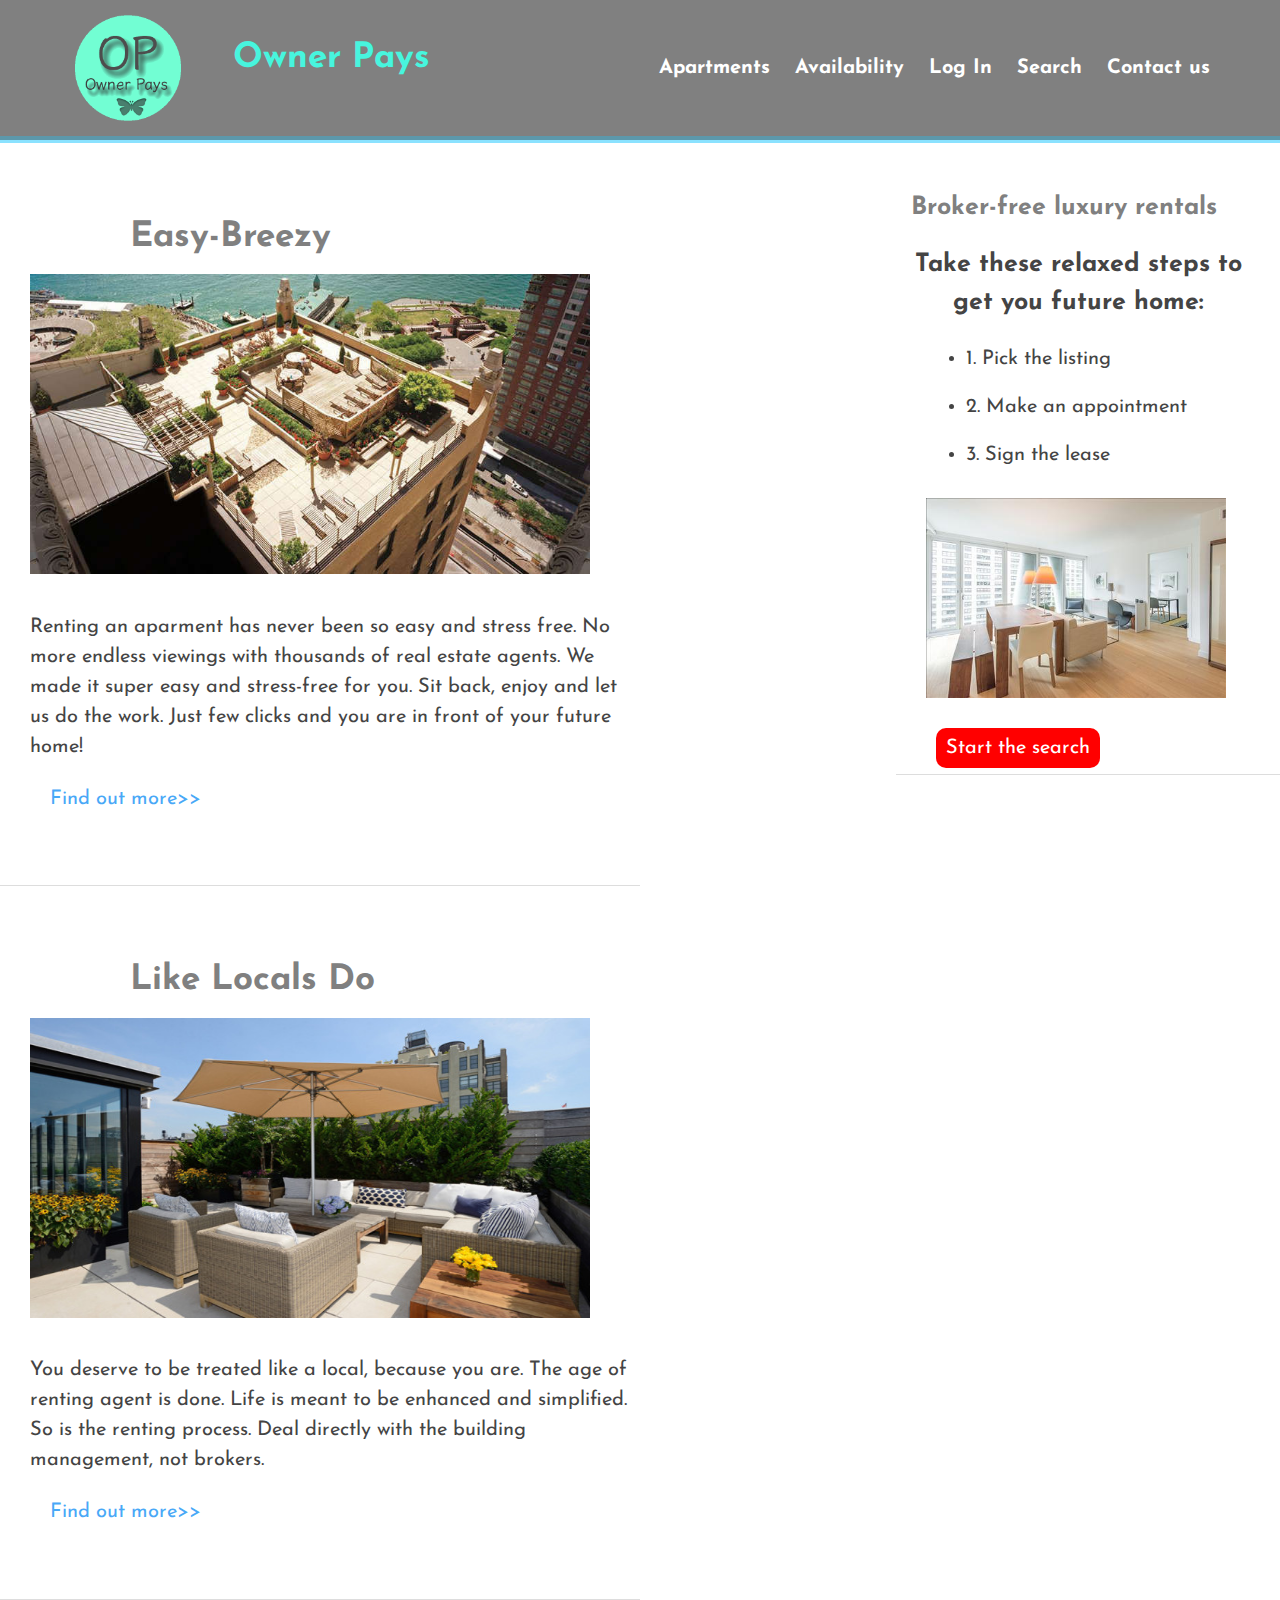
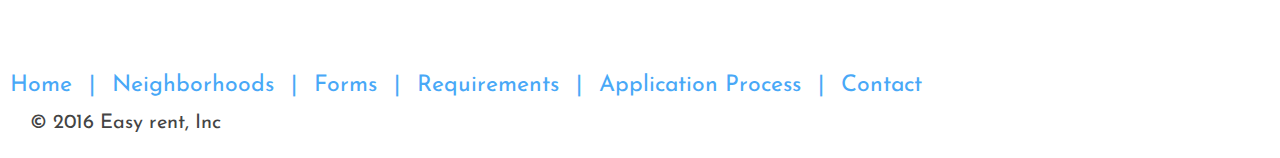
<file: index.html>
<!DOCTYPE html>
<html>

<head>
    <title>Owner Pays</title>
    <link href='https://fonts.googleapis.com/css?family=Josefin+Sans' rel='stylesheet' type='text/css'>
    <link href="css/style.css" rel="stylesheet" type="text/css">
</head>

<body class="home">
    <header class="clearfix">
        <a href="#" id="burger">&#9776</a>
          <a href="index.html"><img src="images/logo.gif" alt="logo"></a>
        <h1>Owner Pays</h1>
        <nav>
            <a href="contact.html">Contact us</a>
            <a href="picklisting.html">Search</a>
            <a href="login.html">Log In</a>
            <a href="availability.html">Availability</a>
            <a href="apartments.html">Apartments</a>
        </nav>
    </header>
    <main>
        <article>
            <h2>Easy-Breezy</h2>
            <img src="images/6.jpg" alt="rooftop">
            <p>Renting an aparment has never been so easy and stress free. No more endless viewings with thousands of real estate agents. We made it super easy and stress-free for you. Sit back, enjoy and let us do the work. Just few clicks and you are in front of your future home!</p>
            <a href="findout.html">Find out more>></a>
        </article>
        <article>
            <h2>Like Locals Do</h2>
            <img src="images/locals.jpg" alt="saving">
            <p>You deserve to be treated like a local, because you are. The age of renting agent is done. Life is meant to be enhanced and simplified. So is the renting process. Deal directly with the building management, not brokers.</p>
            <a href="findout.html">Find out more>></a>
        </article>
    </main>
    <aside>
        <article>
            <h3>Broker-free luxury rentals</h3>
            <h4>
            Take these relaxed steps to get you future home:
          </h4>
            <ul>
                <li>1. Pick the listing</li>
                <li>2. Make an appointment</li>
                <li>3. Sign the lease</li>
            </ul>
            <div id="box">
                <img src="images/rental.jpg">
                <a href="picklisting.html" id="button">Start the search</a>
            </div>
        </article>
    </aside>
    <footer>
        <a href="index.html">Home</a> | <a href="neighborhoods.html">Neighborhoods</a> | <a href="#">Forms</a> | <a href="#">Requirements</a> | <a href="#">Application Process</a> | <a href="contact.html">Contact</a>
        <p>&copy; 2016 Easy rent, Inc</p>
    </footer>
    <script src="js/jquery.min.js"></script>
    <script src="js/project.js"></script>
</body>

</html>
</file>
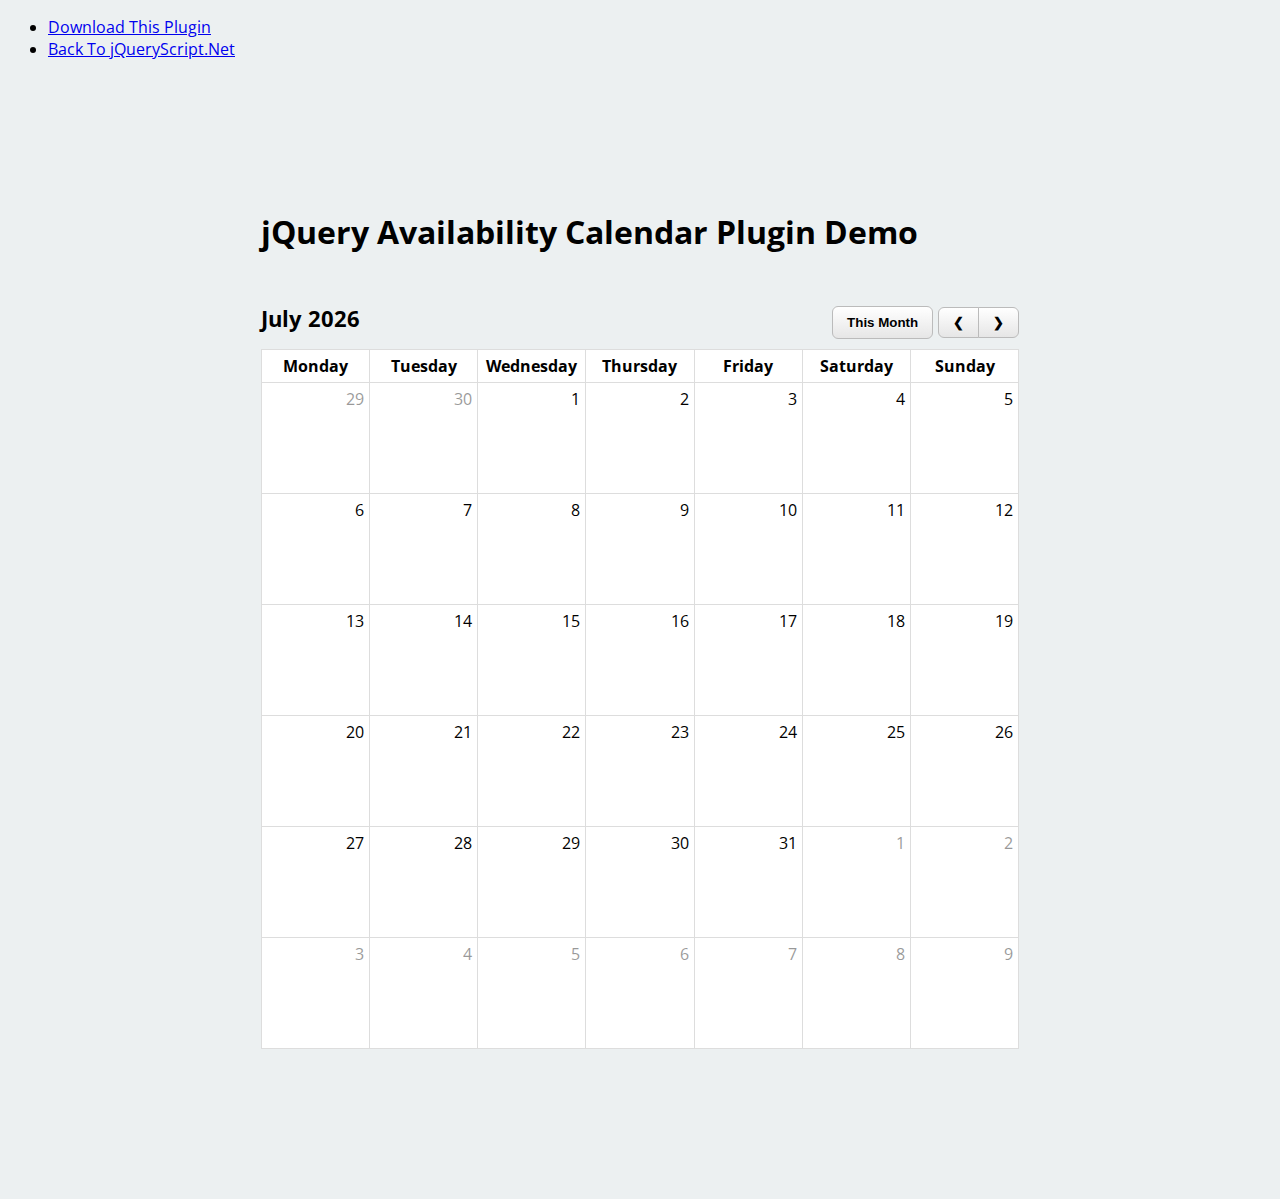
<file: Simple-Responsive-Availability-Calendar-Plugin-For-jQuery/index.html>
<!doctype html>
<html>
<head>
<meta charset="utf-8">
<meta http-equiv="X-UA-Compatible" content="IE=edge,chrome=1">
<meta name="viewport" content="width=device-width, initial-scale=1">
<title>jQuery Availability Calendar Plugin Demo</title>
<link href='http://fonts.googleapis.com/css?family=Open+Sans' rel='stylesheet' type='text/css'>
<link href="availability-calendar.css" rel="stylesheet" type="text/css">
<link href="http://www.jqueryscript.net/css/jquerysctipttop.css" rel="stylesheet" type="text/css">
<style>
body { font-family:'Open Sans'; background-color:#ECF0F1;}
.container { max-width:60%; margin:150px auto;}
</style>
</head>

<body><div id="jquery-script-menu">
<div class="jquery-script-center">
<ul>
<li><a href="http://www.jqueryscript.net/time-clock/Simple-Responsive-Availability-Calendar-Plugin-For-jQuery.html">Download This Plugin</a></li>
<li><a href="http://www.jqueryscript.net/">Back To jQueryScript.Net</a></li>
</ul>
<div class="jquery-script-ads"><script type="text/javascript"><!--
google_ad_client = "ca-pub-2783044520727903";
/* jQuery_demo */
google_ad_slot = "2780937993";
google_ad_width = 728;
google_ad_height = 90;
//-->
</script>
<script type="text/javascript"
src="//pagead2.googlesyndication.com/pagead/show_ads.js">
</script></div>
<div class="jquery-script-clear"></div>
</div>
</div>
<div class="container">
<h1 style="margin-bottom:50px;">jQuery Availability Calendar Plugin Demo</h1>
<div id="calendar"></div>
</div>
<script src="http://code.jquery.com/jquery-1.11.3.min.js"></script>
<script src="availability-calendar.js"></script>
<script>
var unavailableDates = [
{start: '2015-08-31', end: '2015-09-05'},
    {start: '2015-09-11', end: '2015-09-15'},
    {start: '2015-09-15', end: '2015-09-23'},
    {start: '2015-10-01', end: '2015-10-07'}
];

$('#calendar').availabilityCalendar(unavailableDates);
</script>
<script type="text/javascript">

  var _gaq = _gaq || [];
  _gaq.push(['_setAccount', 'UA-36251023-1']);
  _gaq.push(['_setDomainName', 'jqueryscript.net']);
  _gaq.push(['_trackPageview']);

  (function() {
    var ga = document.createElement('script'); ga.type = 'text/javascript'; ga.async = true;
    ga.src = ('https:' == document.location.protocol ? 'https://ssl' : 'http://www') + '.google-analytics.com/ga.js';
    var s = document.getElementsByTagName('script')[0]; s.parentNode.insertBefore(ga, s);
  })();

</script>
</body>
</html>
</file>
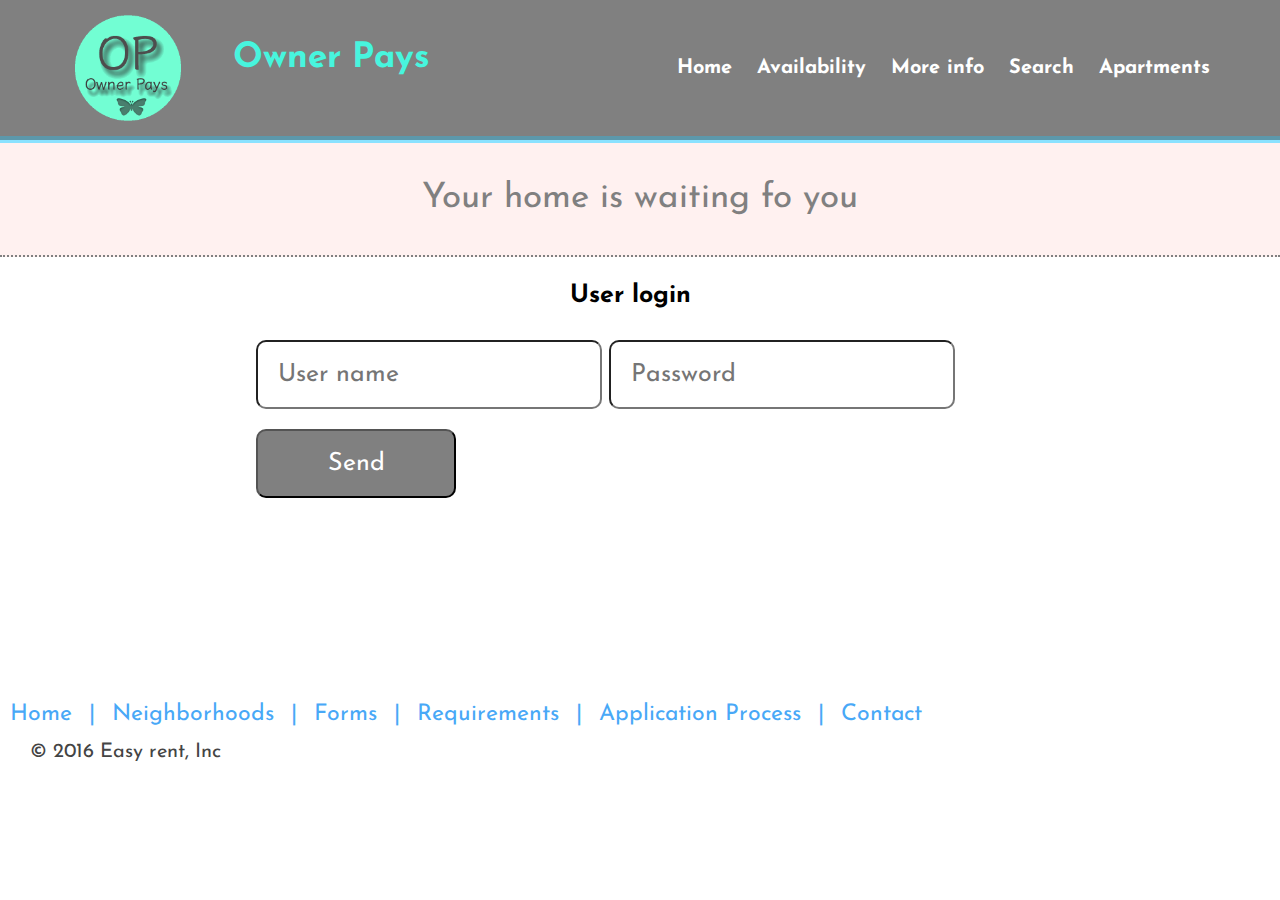
<file: login.html>
<!DOCTYPE html>
<html>

<head>
    <title>Owner Pays</title>
    <link href='https://fonts.googleapis.com/css?family=Josefin+Sans' rel='stylesheet' type='text/css'>
    <link href="css/style.css" rel="stylesheet" type="text/css">
    <script src="js/project.js"></script>
</head>

<body>

    <body class="home">
        <header class="clearfix">
            <a href="#" id="burger">&#9776</a>
            <a href="index.html"><img src="images/logo.gif" alt="logo"></a>
            <h1>Owner Pays</h1>
            <nav>
                <a href="apartments.html">Apartments</a>
                <a href="picklisting.html">Search</a>
                <a href="findout.html">More info</a>
                <a href="availability.html">Availability</a>
                <a href="index.html">Home</a>
            </nav>
        </header>
        <div id="gray">Your home is waiting fo you</div>
            <div class="user"><h4>User login</h4>
        <input type="user" placeholder="User name">
        <input type="password" placeholder="Password">
        <button>Send</button>
        </div>
        <footer>
            <a href="index.html">Home</a> | <a href="neighborhoods.html">Neighborhoods</a> | <a href="#">Forms</a> | <a href="#">Requirements</a> | <a href="#">Application Process</a> | <a href="contact.html">Contact</a>
            <p>&copy; 2016 Easy rent, Inc</p>
        </footer>
    </body>

</html>
</file>
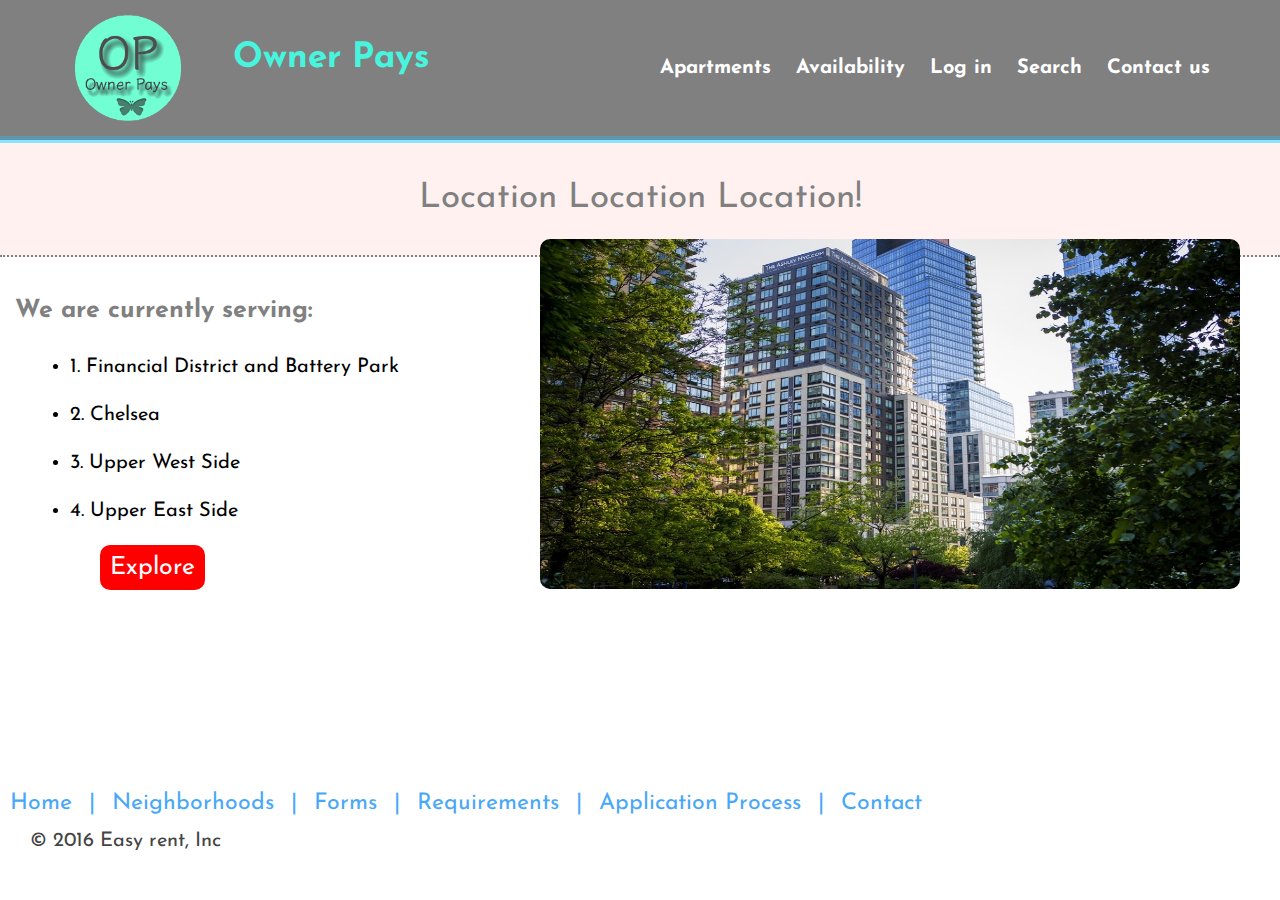
<file: neighborhoods.html>
<!DOCTYPE html>
<html>

<head>
    <meta name="viewport" content="width=device-width, initial-scale=1">
    <title>Owner Pays</title>
    <link href='https://fonts.googleapis.com/css?family=Josefin+Sans' rel='stylesheet' type='text/css'>
    <link href="css/style.css" rel="stylesheet" type="text/css">
</head>

<body>
    <header class="clearfix">
        <a href="#" id="burger">&#9776</a>
          <a href="index.html"><img src="images/logo.gif" alt="logo"></a>
            <h1>Owner Pays</h1>
            <nav>
                <a href="contact.html">Contact us</a>
                <a href="picklisting.html">Search</a>
                <a href="login.html">Log in</a>
                <a href="availability.html">Availability</a>
                <a href="apartments.html">Apartments</a>
            </nav>
    </header>
    <div id="gray">Location Location Location!</div>
    </br>
    <h3>We are currently serving:</h3>
    <ul>
        <li>1. Financial District and Battery Park</li>
        <li>2. Chelsea</li>
        <li>3. Upper West Side</li>
        <li>4. Upper East Side</li>
    </ul>
    <div id="box2">
        <img src="apts/60 riverside blvd/12.jpg">
        <a href="picklisting.html" id="button2">Explore</a>
    </div>
    <footer>
        <a href="index.html">Home</a> | <a href="neighborhoods.html">Neighborhoods</a> | <a href="#">Forms</a> | <a href="#">Requirements</a> | <a href="#">Application Process</a> | <a href="contact.html">Contact</a>
        <p>&copy; 2016 Easy rent, Inc</p>
    </footer>
</body>

</html>
</file>
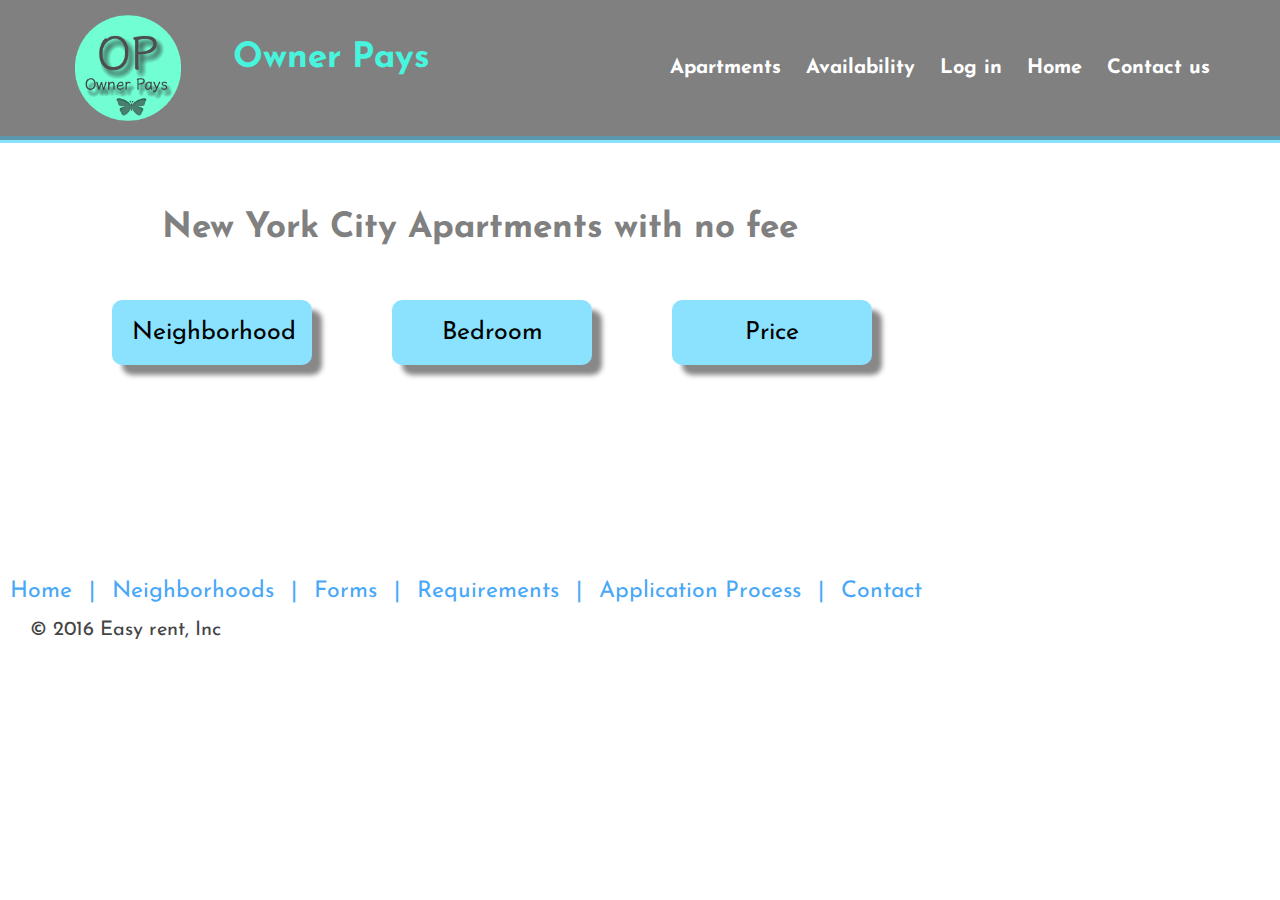
<file: picklisting.html>
<!DOCTYPE html>
<html>

<head>
    <title>Owner Pays</title>
    <link href='https://fonts.googleapis.com/css?family=Josefin+Sans' rel='stylesheet' type='text/css'>
    <link href="css/style.css" rel="stylesheet" type="text/css">
</head>

<body>
    <header class="clearfix">
        <a href="#" id="burger">&#9776</a>
          <a href="index.html"><img src="images/logo.gif" alt="logo"></a>
        <h1>Owner Pays</h1>
        <nav>
            <a href="contact.html">Contact us</a>
            <a href="index.html">Home</a>
            <a href="login.html">Log in</a>
            <a href="availability.html">Availability</a>
            <a href="apartments.html">Apartments</a>
        </nav>
    </header>
    <div id="wrapper">
        <h2>New York City Apartments with no fee</h2>
        <div class="clearfix">
            <div class="dropdown">
                <button id="elb1" class="dropbtn">Neighborhood</button>
                <div id="myDropdown" class="dropdown-content">
                    <a href="downtown.html">Downtown</a>
                    <a href="chelsea.html">Chelsea</a>
                    <a href="uws.html">Upper West Side</a>
                    <a href="ues.html">Upper East Side</a>
                </div>
            </div>
            <div class="dropdown2">
                <button id="elb2" class="dropbtn2">Bedroom</button>
                <div id="myDropdown2" class="dropdown-content2">
                    <a href="#">Studio</a>
                    <a href="#">1 Bedroom</a>
                    <a href="#">2 Bedroom</a>
                    <a href="#">3 Bedroom</a>
                </div>
            </div>
            <div class="dropdown3">
                <button id="elb3" class="dropbtn3">Price</button>
                <div id="myDropdown3" class="dropdown-content3">
                    <a href="#">$3,500-$5,000</a>
                    <a href="#">$5,000-$8,000</a>
                    <a href="#">$8,000-up</a>
                </div>
            </div>
        </div>
    </div>
    <footer>
        <a href="index.html">Home</a> | <a href="neighborhoods.html">Neighborhoods</a> | <a href="#">Forms</a> | <a href="#">Requirements</a> | <a href="#">Application Process</a> | <a href="contact.html">Contact</a>
        <p>&copy; 2016 Easy rent, Inc</p>
    </footer>
    <script src="js/jquery.min.js"></script>
    <script src="js/project.js"></script>
</body>

</html>
</file>
<file: css/style.css>
body {
                                                                                                                                                                                                                                                                            font-family: 'Josefin Sans', sans-serif;
                                                                                                                                                                                                                                                                            margin: 0 auto;
                                                                                                                                                                                                                                                                            line-height: 1.5;
                                                                                                                                                                                                                                                                            font-size: 23px;
                                                                                                                                                                                                                                                                        }
                                                                                                                                                                                                                                                                        
                                                                                                                                                                                                                                                                        #burger {
                                                                                                                                                                                                                                                                            display: none;
                                                                                                                                                                                                                                                                            color: white;
                                                                                                                                                                                                                                                                            font-size: 50px;
                                                                                                                                                                                                                                                                            float: right;
                                                                                                                                                                                                                                                                            padding-right: 70px;
                                                                                                                                                                                                                                                                            padding-top: 30px;
                                                                                                                                                                                                                                                                        }
                                                                                                                                                                                                                                                                        
                                                                                                                                                                                                                                                                        header {
                                                                                                                                                                                                                                                                            background-color: gray;
                                                                                                                                                                                                                                                                            border-bottom: 7px groove #8AE2FF;
                                                                                                                                                                                                                                                                            padding: 3px;
                                                                                                                                                                                                                                                                            padding-right: 50px;
                                                                                                                                                                                                                                                                        }
                                                                                                                                                                                                                                                                        
                                                                                                                                                                                                                                                                        h1 {
                                                                                                                                                                                                                                                                            color: #47F5DE;
                                                                                                                                                                                                                                                                            float: left;
                                                                                                                                                                                                                                                                            font-size: 2em;
                                                                                                                                                                                                                                                                            margin: 30px 0 0 50px;
                                                                                                                                                                                                                                                                        }
                                                                                                                                                                                                                                                                        
                                                                                                                                                                                                                                                                        h1:hover {
                                                                                                                                                                                                                                                                            box-shadow: none;
                                                                                                                                                                                                                                                                            color: white;
                                                                                                                                                                                                                                                                        }
                                                                                                                                                                                                                                                                        
                                                                                                                                                                                                                                                                        h2 {
                                                                                                                                                                                                                                                                            font-size: 2em;
                                                                                                                                                                                                                                                                            margin: 60px 0 5px 130px;
                                                                                                                                                                                                                                                                            color: gray;
                                                                                                                                                                                                                                                                        }
                                                                                                                                                                                                                                                                        
                                                                                                                                                                                                                                                                        h3 {
                                                                                                                                                                                                                                                                            font-size: 2em;
                                                                                                                                                                                                                                                                            margin-bottom: -20px;
                                                                                                                                                                                                                                                                            color: gray;
                                                                                                                                                                                                                                                                            margin: 0 auto;
                                                                                                                                                                                                                                                                            margin-left: 15px;
                                                                                                                                                                                                                                                                        }
                                                                                                                                                                                                                                                                        
                                                                                                                                                                                                                                                                        h4 {
                                                                                                                                                                                                                                                                            font-size: 1.5em;
                                                                                                                                                                                                                                                                            margin-top: 20px;
                                                                                                                                                                                                                                                                            margin-bottom: 5px;
                                                                                                                                                                                                                                                                            margin-right: 20px;
                                                                                                                                                                                                                                                                            text-align: center;
                                                                                                                                                                                                                                                                        }
                                                                                                                                                                                                                                                                        
                                                                                                                                                                                                                                                                        span {
                                                                                                                                                                                                                                                                            position: relative;
                                                                                                                                                                                                                                                                        }
                                                                                                                                                                                                                                                                        
                                                                                                                                                                                                                                                                        nav a {
                                                                                                                                                                                                                                                                            float: right;
                                                                                                                                                                                                                                                                            color: white;
                                                                                                                                                                                                                                                                            font-size: 25px;
                                                                                                                                                                                                                                                                            float: right;
                                                                                                                                                                                                                                                                            color: white;
                                                                                                                                                                                                                                                                            text-decoration: none;
                                                                                                                                                                                                                                                                            margin: 0 auto;
                                                                                                                                                                                                                                                                            font-weight: bold;
                                                                                                                                                                                                                                                                            padding: 20px;
                                                                                                                                                                                                                                                                            padding-top: 15px;
                                                                                                                                                                                                                                                                          margin-bottom: 30px;
                                                                                                                                                                                                                                                                        }
                                                                                                                                                                                                                                                                        
                                                                                                                                                                                                                                                                        a:hover {
                                                                                                                                                                                                                                                                            box-shadow: none;
                                                                                                                                                                                                                                                                            margin-top: 2px;
                                                                                                                                                                                                                                                                            margin-bottom: 0px;
                                                                                                                                                                                                                                                                            color: #8AE2FF;
                                                                                                                                                                                                                                                                        }
                                                                                                                                                                                                                                                                        
                                                                                                                                                                                                                                                                        .clearfix:after {
                                                                                                                                                                                                                                                                            display: block;
                                                                                                                                                                                                                                                                            clear: both;
                                                                                                                                                                                                                                                                            content: "";
                                                                                                                                                                                                                                                                        }
                                                                                                                                                                                                                                                                        
                                                                                                                                                                                                                                                                        article img {
                                                                                                                                                                                                                                                                            height: 400px;
                                                                                                                                                                                                                                                                            width: 700px;
                                                                                                                                                                                                                                                                            margin: 5px 0 20px 30px;
                                                                                                                                                                                                                                                                        }
                                                                                                                                                                                                                                                                        
                                                                                                                                                                                                                                                                        header img {
                                                                                                                                                                                                                                                                            width: 110px;
                                                                                                                                                                                                                                                                            height: 110px;
                                                                                                                                                                                                                                                                            float: left;
                                                                                                                                                                                                                                                                            margin-left: 70px;
                                                                                                                                                                                                                                                                            margin-top: 10px
                                                                                                                                                                                                                                                                        }
                                                                                                                                                                                                                                                                        
                                                                                                                                                                                                                                                                        article {
                                                                                                                                                                                                                                                                            margin: 3em 0;
                                                                                                                                                                                                                                                                            border-bottom: 1px solid #DDD;
                                                                                                                                                                                                                                                                            padding-bottom: 3em;
                                                                                                                                                                                                                                                                        }
                                                                                                                                                                                                                                                                        
                                                                                                                                                                                                                                                                        p {
                                                                                                                                                                                                                                                                            margin: 5px 0 20px 30px;
                                                                                                                                                                                                                                                                            font-size: 20px;
                                                                                                                                                                                                                                                                            line-height: 1.5;
                                                                                                                                                                                                                                                                            color: #444444;
                                                                                                                                                                                                                                                                        }
                                                                                                                                                                                                                                                                        
                                                                                                                                                                                                                                                                        article a {
                                                                                                                                                                                                                                                                            margin: 5px 0 20px 30px;
                                                                                                                                                                                                                                                                            font-size: 20px;
                                                                                                                                                                                                                                                                            color: #48A8F7;
                                                                                                                                                                                                                                                                            text-decoration: none;
                                                                                                                                                                                                                                                                        }
                                                                                                                                                                                                                                                                        
                                                                                                                                                                                                                                                                        article a:hover {
                                                                                                                                                                                                                                                                            box-shadow: none;
                                                                                                                                                                                                                                                                            margin-top: 2px;
                                                                                                                                                                                                                                                                            margin-bottom: 0px;
                                                                                                                                                                                                                                                                            color: #B448F7;
                                                                                                                                                                                                                                                                        }
                                                                                                                                                                                                                                                                        
                                                                                                                                                                                                                                                                        main {
                                                                                                                                                                                                                                                                            width: 55%;
                                                                                                                                                                                                                                                                            float: left;
                                                                                                                                                                                                                                                                        }
                                                                                                                                                                                                                                                                        
                                                                                                                                                                                                                                                                        aside {
                                                                                                                                                                                                                                                                            width: 40%;
                                                                                                                                                                                                                                                                            float: right;
                                                                                                                                                                                                                                                                            color: #444444;
                                                                                                                                                                                                                                                                        }
                                                                                                                                                                                                                                                                        
                                                                                                                                                                                                                                                                        footer {
                                                                                                                                                                                                                                                                            clear: both;
                                                                                                                                                                                                                                                                            color: #48A8F7;
                                                                                                                                                                                                                                                                            margin-top: 200px;
                                                                                                                                                                                                                                                                        }
                                                                                                                                                                                                                                                                        
                                                                                                                                                                                                                                                                        footer a {
                                                                                                                                                                                                                                                                            padding: 10px;
                                                                                                                                                                                                                                                                            color: #48A8F7;
                                                                                                                                                                                                                                                                        }
                                                                                                                                                                                                                                                                        
                                                                                                                                                                                                                                                                        .clearfix:after {
                                                                                                                                                                                                                                                                            content: "";
                                                                                                                                                                                                                                                                            clear: both;
                                                                                                                                                                                                                                                                            display: block;
                                                                                                                                                                                                                                                                        }
                                                                                                                                                                                                                                                                        
                                                                                                                                                                                                                                                                        a {
                                                                                                                                                                                                                                                                            color: #dd0000;
                                                                                                                                                                                                                                                                            text-decoration: none;
                                                                                                                                                                                                                                                                            padding: 20px;
                                                                                                                                                                                                                                                                        }
                                                                                                                                                                                                                                                                        
                                                                                                                                                                                                                                                                        aside article {
                                                                                                                                                                                                                                                                            margin: 2em 0;
                                                                                                                                                                                                                                                                            /*  border-bottom: 1px solid #DDD;*/
                                                                                                                                                                                                                                                                            padding-bottom: 0.4em;
                                                                                                                                                                                                                                                                            box-sizing: border-box;
                                                                                                                                                                                                                                                                        }
                                                                                                                                                                                                                                                                        
                                                                                                                                                                                                                                                                        li {
                                                                                                                                                                                                                                                                            line-height: 1.5;
                                                                                                                                                                                                                                                                            margin-left: 30px;
                                                                                                                                                                                                                                                                            margin-bottom: 18px;
                                                                                                                                                                                                                                                                        }
                                                                                                                                                                                                                                                                        
                                                                                                                                                                                                                                                                        aside img {
                                                                                                                                                                                                                                                                            height: 300px;
                                                                                                                                                                                                                                                                            width: 500px;
                                                                                                                                                                                                                                                                            margin-bottom: 20px;
                                                                                                                                                                                                                                                                        }
                                                                                                                                                                                                                                                                        
                                                                                                                                                                                                                                                                        #box2 img {
                                                                                                                                                                                                                                                                            height: 350px;
                                                                                                                                                                                                                                                                            width: 700px;
                                                                                                                                                                                                                                                                            float: right;
                                                                                                                                                                                                                                                                            margin: -310px 40px 0 20px;
                                                                                                                                                                                                                                                                            border-radius: 10px;
                                                                                                                                                                                                                                                                        }
                                                                                                                                                                                                                                                                        
                                                                                                                                                                                                                                                                        #button {
                                                                                                                                                                                                                                                                            font-family: 'Josefin Sans', sans-serif;
                                                                                                                                                                                                                                                                            padding: 10px;
                                                                                                                                                                                                                                                                            background-color: red;
                                                                                                                                                                                                                                                                            color: white;
                                                                                                                                                                                                                                                                            font-size: 25px;
                                                                                                                                                                                                                                                                            text-align: center;
                                                                                                                                                                                                                                                                            border-radius: 10px;
                                                                                                                                                                                                                                                                            width: 100px;
                                                                                                                                                                                                                                                                            margin-left: 200px;
                                                                                                                                                                                                                                                                        }
                                                                                                                                                                                                                                                                        
                                                                                                                                                                                                                                                                        #button:hover {
                                                                                                                                                                                                                                                                            box-shadow: none;
                                                                                                                                                                                                                                                                            margin-top: 2px;
                                                                                                                                                                                                                                                                            margin-bottom: 0px;
                                                                                                                                                                                                                                                                            background-color: green;
                                                                                                                                                                                                                                                                        }
                                                                                                                                                                                                                                                                        
                                                                                                                                                                                                                                                                        #button2 {
                                                                                                                                                                                                                                                                            font-family: 'Josefin Sans', sans-serif;
                                                                                                                                                                                                                                                                            padding: 10px;
                                                                                                                                                                                                                                                                            background-color: red;
                                                                                                                                                                                                                                                                            color: white;
                                                                                                                                                                                                                                                                            font-size: 25px;
                                                                                                                                                                                                                                                                            text-align: center;
                                                                                                                                                                                                                                                                            border-radius: 10px;
                                                                                                                                                                                                                                                                            width: 100px;
                                                                                                                                                                                                                                                                            margin-left: 100px;
                                                                                                                                                                                                                                                                            margin-top: 50px;
                                                                                                                                                                                                                                                                        }
                                                                                                                                                                                                                                                                        
                                                                                                                                                                                                                                                                        #button2:hover {
                                                                                                                                                                                                                                                                            box-shadow: none;
                                                                                                                                                                                                                                                                            margin-top: 2px;
                                                                                                                                                                                                                                                                            margin-bottom: 0px;
                                                                                                                                                                                                                                                                            background-color: green;
                                                                                                                                                                                                                                                                        }
                                                                                                                                                                                                                                                                        
                                                                                                                                                                                                                                                                        #burger {
                                                                                                                                                                                                                                                                            display: none;
                                                                                                                                                                                                                                                                        }
                                                                                                                                                                                                                                                                        
                                                                                                                                                                                                                                                                        #wrapper {
                                                                                                                                                                                                                                                                            margin: 0 auto;
                                                                                                                                                                                                                                                                            width: 95%;
                                                                                                                                                                                                                                                                            /*  background-color: #A2FF9E;*/
                                                                                                                                                                                                                                                                            margin: 2% auto;
                                                                                                                                                                                                                                                                            /* overflow: hidden;*/
                                                                                                                                                                                                                                                                        }
                                                                                                                                                                                                                                                                        
                                                                                                                                                                                                                                                                        .dropbtn,
                                                                                                                                                                                                                                                                        .dropbtn2,
                                                                                                                                                                                                                                                                        .dropbtn3 {
                                                                                                                                                                                                                                                                            background-color: #8AE2FF;
                                                                                                                                                                                                                                                                            color: black;
                                                                                                                                                                                                                                                                            padding: 20px;
                                                                                                                                                                                                                                                                            font-size: 25px;
                                                                                                                                                                                                                                                                            border: none;
                                                                                                                                                                                                                                                                            cursor: pointer;
                                                                                                                                                                                                                                                                            width: 200px;
                                                                                                                                                                                                                                                                            border-radius: 10px;
                                                                                                                                                                                                                                                                            text-align: center;
                                                                                                                                                                                                                                                                            font-family: 'Josefin Sans', sans-serif;
                                                                                                                                                                                                                                                                            box-shadow: 10px 10px 5px #888888;
                                                                                                                                                                                                                                                                        }
                                                                                                                                                                                                                                                                        
                                                                                                                                                                                                                                                                        .dropbtn:hover,
                                                                                                                                                                                                                                                                        .dropbtn2:hover,
                                                                                                                                                                                                                                                                        .dropbtn3:hover,
                                                                                                                                                                                                                                                                        .dropbtn:focus,
                                                                                                                                                                                                                                                                        .dropbtn2:focus,
                                                                                                                                                                                                                                                                        .dropbtn3:focus {
                                                                                                                                                                                                                                                                            background-color: #D350DF;
                                                                                                                                                                                                                                                                            color: white;
                                                                                                                                                                                                                                                                        }
                                                                                                                                                                                                                                                                        
                                                                                                                                                                                                                                                                        .dropdown,
                                                                                                                                                                                                                                                                        .dropdown2,
                                                                                                                                                                                                                                                                        .dropdown3 {
                                                                                                                                                                                                                                                                            position: relative;
                                                                                                                                                                                                                                                                            display: inline-block;
                                                                                                                                                                                                                                                                            float: left;
                                                                                                                                                                                                                                                                            text-align: center;
                                                                                                                                                                                                                                                                            margin: 40px 0 10px 80px;
                                                                                                                                                                                                                                                                            box-shadow: 5px;
                                                                                                                                                                                                                                                                        }
                                                                                                                                                                                                                                                                        
                                                                                                                                                                                                                                                                        .clearfix:after {
                                                                                                                                                                                                                                                                            content: "";
                                                                                                                                                                                                                                                                            clear: both;
                                                                                                                                                                                                                                                                            display: block;
                                                                                                                                                                                                                                                                        }
                                                                                                                                                                                                                                                                        
                                                                                                                                                                                                                                                                        .dropdown-content,
                                                                                                                                                                                                                                                                        .dropdown-content2,
                                                                                                                                                                                                                                                                        .dropdown-content3 {
                                                                                                                                                                                                                                                                            display: none;
                                                                                                                                                                                                                                                                            position: absolute;
                                                                                                                                                                                                                                                                            background-color: #f9f9f9;
                                                                                                                                                                                                                                                                            min-width: 200px;
                                                                                                                                                                                                                                                                            box-shadow: 0px 8px 16px 0px rgba(0, 0, 0, 0.2);
                                                                                                                                                                                                                                                                        }
                                                                                                                                                                                                                                                                        
                                                                                                                                                                                                                                                                        .dropdown-content a,
                                                                                                                                                                                                                                                                        .dropdown-content2 a,
                                                                                                                                                                                                                                                                        .dropdown-content3 a {
                                                                                                                                                                                                                                                                            color: black;
                                                                                                                                                                                                                                                                            padding: 17px 17px;
                                                                                                                                                                                                                                                                            text-decoration: none;
                                                                                                                                                                                                                                                                            display: block;
                                                                                                                                                                                                                                                                        }
                                                                                                                                                                                                                                                                        
                                                                                                                                                                                                                                                                        .dropdown-content a:hover,
                                                                                                                                                                                                                                                                        .dropdown-content2 a:hover,
                                                                                                                                                                                                                                                                        .dropdown-content3 a:hover {
                                                                                                                                                                                                                                                                            color: #D350DF;
                                                                                                                                                                                                                                                                        }
                                                                                                                                                                                                                                                                        
                                                                                                                                                                                                                                                                        .show {
                                                                                                                                                                                                                                                                            display: block;
                                                                                                                                                                                                                                                                        }
                                                                                                                                                                                                                                                                        
                                                                                                                                                                                                                                                                        .hide {
                                                                                                                                                                                                                                                                            display: none;
                                                                                                                                                                                                                                                                        }
                                                                                                                                                                                                                                                                        
                                                                                                                                                                                                                                                                        .open {
                                                                                                                                                                                                                                                                            display: block;
                                                                                                                                                                                                                                                                        }
                                                                                                                                                                                                                                                                        
                                                                                                                                                                                                                                                                        .row img {
                                                                                                                                                                                                                                                                            float: left;
                                                                                                                                                                                                                                                                            width: 21%;
                                                                                                                                                                                                                                                                            height: 220px;
                                                                                                                                                                                                                                                                            margin: .5%;
                                                                                                                                                                                                                                                                        }
                                                                                                                                                                                                                                                                        
                                                                                                                                                                                                                                                                        .row a:hover {
                                                                                                                                                                                                                                                                            opacity: .8;
                                                                                                                                                                                                                                                                        }
                                                                                                                                                                                                                                                                        
                                                                                                                                                                                                                                                                        .featherlight .featherlight-content {
                                                                                                                                                                                                                                                                            background-color: #666;
                                                                                                                                                                                                                                                                        }
                                                                                                                                                                                                                                                                        
                                                                                                                                                                                                                                                                        .featherlight .featherlight-close-icon {
                                                                                                                                                                                                                                                                            color: #ff0000;
                                                                                                                                                                                                                                                                            background-color: #666;
                                                                                                                                                                                                                                                                        }
                                                                                                                                                                                                                                                                        
                                                                                                                                                                                                                                                                        #message {
                                                                                                                                                                                                                                                                            margin: 0 auto;
                                                                                                                                                                                                                                                                            text-align: center;
                                                                                                                                                                                                                                                                            margin-top: 40px;
                                                                                                                                                                                                                                                                        }
                                                                                                                                                                                                                                                                        
                                                                                                                                                                                                                                                                        .contact {
                                                                                                                                                                                                                                                                            text-align: center;
                                                                                                                                                                                                                                                                            margin-bottom: 30px;
                                                                                                                                                                                                                                                                        }
                                                                                                                                                                                                                                                                        
                                                                                                                                                                                                                                                                        #gray {
                                                                                                                                                                                                                                                                            background-color: #FFF1F0;
                                                                                                                                                                                                                                                                            color: gray;
                                                                                                                                                                                                                                                                            padding: 30px;
                                                                                                                                                                                                                                                                            margin: 0 auto;
                                                                                                                                                                                                                                                                            border-bottom: 2px dotted gray;
                                                                                                                                                                                                                                                                            font-size: 35px;
                                                                                                                                                                                                                                                                            text-align: center;
                                                                                                                                                                                                                                                                        }
                                                                                                                                                                                                                                                                        
                                                                                                                                                                                                                                                                        .user {
                                                                                                                                                                                                                                                                            width: 60%;
                                                                                                                                                                                                                                                                            margin: 0 auto;
                                                                                                                                                                                                                                                                        }
                                                                                                                                                                                                                                                                        
                                                                                                                                                                                                                                                                        #slideshow {
                                                                                                                                                                                                                                                                            width: 50%;
                                                                                                                                                                                                                                                                            margin: 0 auto;
                                                                                                                                                                                                                                                                            margin-top: 30px;
                                                                                                                                                                                                                                                                        }
                                                                                                                                                                                                                                                                        
                                                                                                                                                                                                                                                                        #prev {
                                                                                                                                                                                                                                                                            position: absolute;
                                                                                                                                                                                                                                                                            top: 350px;
                                                                                                                                                                                                                                                                            right: 25%;
                                                                                                                                                                                                                                                                        }
                                                                                                                                                                                                                                                                        
                                                                                                                                                                                                                                                                        #next {
                                                                                                                                                                                                                                                                            position: absolute;
                                                                                                                                                                                                                                                                            top: 350px;
                                                                                                                                                                                                                                                                            left: 25%;
                                                                                                                                                                                                                                                                        }
                                                                                                                                                                                                                                                                        
                                                                                                                                                                                                                                                                        #slideshow img {
                                                                                                                                                                                                                                                                            height: 400px;
                                                                                                                                                                                                                                                                            width: 400px;
                                                                                                                                                                                                                                                                        }
                                                                                                                                                                                                                                                                        
                                                                                                                                                                                                                                                                        input {
                                                                                                                                                                                                                                                                            font-family: 'Josefin Sans', sans-serif;
                                                                                                                                                                                                                                                                            padding: 30px;
                                                                                                                                                                                                                                                                            background-color: gray color: white;
                                                                                                                                                                                                                                                                            font-size: 25px;
                                                                                                                                                                                                                                                                            border-radius: 10px;
                                                                                                                                                                                                                                                                            margin: 20px 0 20px 0;
                                                                                                                                                                                                                                                                            border-radius: 10px;
                                                                                                                                                                                                                                                                            padding: 20px;
                                                                                                                                                                                                                                                                            font-size: 25px;
                                                                                                                                                                                                                                                                        }
                                                                                                                                                                                                                                                                        
                                                                                                                                                                                                                                                                        button {
                                                                                                                                                                                                                                                                            font-family: 'Josefin Sans', sans-serif;
                                                                                                                                                                                                                                                                            padding: 20px;
                                                                                                                                                                                                                                                                            width: 200px;
                                                                                                                                                                                                                                                                            background-color: gray;
                                                                                                                                                                                                                                                                            color: white;
                                                                                                                                                                                                                                                                            font-size: 25px;
                                                                                                                                                                                                                                                                            text-align: center;
                                                                                                                                                                                                                                                                            border-radius: 10px;
                                                                                                                                                                                                                                                                        }
                                                                                                                                                                                                                                                                        
                                                                                                                                                                                                                                                                        button:hover {
                                                                                                                                                                                                                                                                            box-shadow: none;
                                                                                                                                                                                                                                                                            margin-top: 2px;
                                                                                                                                                                                                                                                                            margin-bottom: 0px;
                                                                                                                                                                                                                                                                            color: #8AE2FF;
                                                                                                                                                                                                                                                                        }
                                                                                                                                                                                                                                                                        
                                                                                                                                                                                                                                                                        .calendar {
                                                                                                                                                                                                                                                                            margin: 0 auto;
                                                                                                                                                                                                                                                                            background-color: #6AFFF3;
                                                                                                                                                                                                                                                                            width: 40%;
                                                                                                                                                                                                                                                                            padding: 40px;
                                                                                                                                                                                                                                                                            margin-top: 50px;
                                                                                                                                                                                                                                                                            border-radius: 10px;
                                                                                                                                                                                                                                                                        }
                                                                                                                                                                                                                                                                        
                                                                                                                                                                                                                                                                        .color {
                                                                                                                                                                                                                                                                            margin: 70px 0 20px 200px;
                                                                                                                                                                                                                                                                            text-align: center;
                                                                                                                                                                                                                                                                            font-size: 30px;
                                                                                                                                                                                                                                                                            color: black;
                                                                                                                                                                                                                                                                            margin-left: 120px;
                                                                                                                                                                                                                                                                        }
                                                                                                                                                                                                                                                                        
                                                                                                                                                                                                                                                                        .color:hover {
                                                                                                                                                                                                                                                                            box-shadow: none;
                                                                                                                                                                                                                                                                            margin-top: 2px;
                                                                                                                                                                                                                                                                            margin-bottom: 0px;
                                                                                                                                                                                                                                                                            color: white;
                                                                                                                                                                                                                                                                        }
                                                                                                                                                                                                                                                                        
                                                                                                                                                                                                                                                                        @media only screen and (max-width: 1300px) {
                                                                                                                                                                                                                                                                            #wrapper {
                                                                                                                                                                                                                                                                                width: 95%;
                                                                                                                                                                                                                                                                            }
                                                                                                                                                                                                                                                                            nav a {
                                                                                                                                                                                                                                                                                font-size: 20px;
                                                                                                                                                                                                                                                                                padding-left: 5px;
                                                                                                                                                                                                                                                                            }
                                                                                                                                                                                                                                                                            main {
                                                                                                                                                                                                                                                                                width: 50%;
                                                                                                                                                                                                                                                                            }
                                                                                                                                                                                                                                                                            main img {
                                                                                                                                                                                                                                                                                width: 560px;
                                                                                                                                                                                                                                                                                height: 300px;
                                                                                                                                                                                                                                                                            }
                                                                                                                                                                                                                                                                            aside img {
                                                                                                                                                                                                                                                                                width: 300px;
                                                                                                                                                                                                                                                                                height: 200px;
                                                                                                                                                                                                                                                                                margin-right: 20px;
                                                                                                                                                                                                                                                                            }
                                                                                                                                                                                                                                                                            aside {
                                                                                                                                                                                                                                                                                width: 30%;
                                                                                                                                                                                                                                                                            }
                                                                                                                                                                                                                                                                            h1,
                                                                                                                                                                                                                                                                            h2 {
                                                                                                                                                                                                                                                                                font-size: 35px;
                                                                                                                                                                                                                                                                            }
                                                                                                                                                                                                                                                                            h3,
                                                                                                                                                                                                                                                                            h4 {
                                                                                                                                                                                                                                                                                font-size: 25px;
                                                                                                                                                                                                                                                                            }
                                                                                                                                                                                                                                                                            li {
                                                                                                                                                                                                                                                                                font-size: 20px;
                                                                                                                                                                                                                                                                            }
                                                                                                                                                                                                                                                                            #button {
                                                                                                                                                                                                                                                                                margin-left: 40px;
                                                                                                                                                                                                                                                                                padding: 10px;
                                                                                                                                                                                                                                                                                font-size: 20px;
                                                                                                                                                                                                                                                                                width: 70px;
                                                                                                                                                                                                                                                                            }
                                                                                                                                                                                                                                                                            @media only screen and (max-width: 1000px) {
                                                                                                                                                                                                                                                                                main {
                                                                                                                                                                                                                                                                                    width: 40%;
                                                                                                                                                                                                                                                                                }
                                                                                                                                                                                                                                                                                aside {
                                                                                                                                                                                                                                                                                    width: 30%;
                                                                                                                                                                                                                                                                                }
                                                                                                                                                                                                                                                                                main,
                                                                                                                                                                                                                                                                                aside {
                                                                                                                                                                                                                                                                                    float: none;
                                                                                                                                                                                                                                                                                    width: auto;
                                                                                                                                                                                                                                                                                }
                                                                                                                                                                                                                                                                                aside img {
                                                                                                                                                                                                                                                                                    display: none;
                                                                                                                                                                                                                                                                                }
                                                                                                                                                                                                                                                                                header {
                                                                                                                                                                                                                                                                                    margin: .1em 0;
                                                                                                                                                                                                                                                                                }
                                                                                                                                                                                                                                                                                article {
                                                                                                                                                                                                                                                                                    margin: 1em 0;
                                                                                                                                                                                                                                                                                    padding-bottom: 1em;
                                                                                                                                                                                                                                                                                }
                                                                                                                                                                                                                                                                                nav a {
                                                                                                                                                                                                                                                                                    display: none;
                                                                                                                                                                                                                                                                                    float: none;
                                                                                                                                                                                                                                                                                    width: auto;
                                                                                                                                                                                                                                                                                    margin: 0 auto;
                                                                                                                                                                                                                                                                                }
                                                                                                                                                                                                                                                                                h2 {
                                                                                                                                                                                                                                                                                    margin-top: .5em;
                                                                                                                                                                                                                                                                                }
                                                                                                                                                                                                                                                                                h4 {
                                                                                                                                                                                                                                                                                    text-align: left;
                                                                                                                                                                                                                                                                                }
                                                                                                                                                                                                                                                                                #burger {
                                                                                                                                                                                                                                                                                    display: block;
                                                                                                                                                                                                                                                                                    color: white;
                                                                                                                                                                                                                                                                                    font-size: 50px;
                                                                                                                                                                                                                                                                                    float: right;
                                                                                                                                                                                                                                                                                    padding-right: 70px;
                                                                                                                                                                                                                                                                                    padding-top: 30px;
                                                                                                                                                                                                                                                                                }
                                                                                                                                                                                                                                                                                #burger:hover {
                                                                                                                                                                                                                                                                                    color: #8AE2FF;
                                                                                                                                                                                                                                                                                }
                                                                                                                                                                                                                                                                                p {
                                                                                                                                                                                                                                                                                    font-size: 19px;
                                                                                                                                                                                                                                                                                }
                                                                                                                                                                                                                                                                                header img {
                                                                                                                                                                                                                                                                                    width: 90px;
                                                                                                                                                                                                                                                                                    height: 90px;
                                                                                                                                                                                                                                                                                    float: left;
                                                                                                                                                                                                                                                                                    margin-left: 30px;
                                                                                                                                                                                                                                                                                    margin-top: 20px
                                                                                                                                                                                                                                                                                }
                                                                                                                                                                                                                                                                                #button {
                                                                                                                                                                                                                                                                                    margin-left: 30px;
                                                                                                                                                                                                                                                                                    padding: 10px;
                                                                                                                                                                                                                                                                                    font-size: 17px;
                                                                                                                                                                                                                                                                                    width: 60px;
                                                                                                                                                                                                                                                                                }
                                                                                                                                                                                                                                                                                article {
                                                                                                                                                                                                                                                                                    margin: .8em 0;
                                                                                                                                                                                                                                                                                    padding-bottom: .8em;
                                                                                                                                                                                                                                                                                }
                                                                                                                                                                                                                                                                                footer a {
                                                                                                                                                                                                                                                                                    font-size: 20px;
                                                                                                                                                                                                                                                                                    padding: 2px;
                                                                                                                                                                                                                                                                                    margin-top: 10px;
                                                                                                                                                                                                                                                                                }
                                                                                                                                                                                                                                                                                @media only screen and (max-width: 700px) {
                                                                                                                                                                                                                                                                                    main,
                                                                                                                                                                                                                                                                                    aside {
                                                                                                                                                                                                                                                                                        float: none;
                                                                                                                                                                                                                                                                                        width: auto;
                                                                                                                                                                                                                                                                                    }
                                                                                                                                                                                                                                                                                    main img {
                                                                                                                                                                                                                                                                                        width: 460px;
                                                                                                                                                                                                                                                                                        height: 300px;
                                                                                                                                                                                                                                                                                    }
                                                                                                                                                                                                                                                                                    aside img {
                                                                                                                                                                                                                                                                                        display: none;
                                                                                                                                                                                                                                                                                    }
                                                                                                                                                                                                                                                                                    header {
                                                                                                                                                                                                                                                                                        margin: .1em 0;
                                                                                                                                                                                                                                                                                    }
                                                                                                                                                                                                                                                                                    article {
                                                                                                                                                                                                                                                                                        margin: .5em 0;
                                                                                                                                                                                                                                                                                        padding-bottom: .8em;
                                                                                                                                                                                                                                                                                    }
                                                                                                                                                                                                                                                                                    nav a {
                                                                                                                                                                                                                                                                                        display: none;
                                                                                                                                                                                                                                                                                        float: right;
                                                                                                                                                                                                                                                                                        width: auto;
                                                                                                                                                                                                                                                                                        margin: 0 auto;
                                                                                                                                                                                                                                                                                    }
                                                                                                                                                                                                                                                                                    article {
                                                                                                                                                                                                                                                                                        margin: .5em 0;
                                                                                                                                                                                                                                                                                        padding-bottom: .3em;
                                                                                                                                                                                                                                                                                    }
                                                                                                                                                                                                                                                                                    header img {
                                                                                                                                                                                                                                                                                        width: 80px;
                                                                                                                                                                                                                                                                                        height: 80px;
                                                                                                                                                                                                                                                                                        float: left;
                                                                                                                                                                                                                                                                                        margin-left: 10px;
                                                                                                                                                                                                                                                                                        margin-top: 15px
                                                                                                                                                                                                                                                                                    }
                                                                                                                                                                                                                                                                                    #burger {
                                                                                                                                                                                                                                                                                        display: block;
                                                                                                                                                                                                                                                                                        color: white;
                                                                                                                                                                                                                                                                                        font-size: 40px;
                                                                                                                                                                                                                                                                                        float: right;
                                                                                                                                                                                                                                                                                        padding-right: 20px;
                                                                                                                                                                                                                                                                                        padding-top: 30px;
                                                                                                                                                                                                                                                                                    }
                                                                                                                                                                                                                                                                                    nav:hover a {
                                                                                                                                                                                                                                                                                        display: block;
                                                                                                                                                                                                                                                                                    }
                                                                                                                                                                                                                                                                                    h1,
                                                                                                                                                                                                                                                                                    h2 {
                                                                                                                                                                                                                                                                                        font-size: 30px;
                                                                                                                                                                                                                                                                                    }
                                                                                                                                                                                                                                                                                    h2 {
                                                                                                                                                                                                                                                                                        margin-top: .5em;
                                                                                                                                                                                                                                                                                    }
                                                                                                                                                                                                                                                                                    h3,
                                                                                                                                                                                                                                                                                    h4 {
                                                                                                                                                                                                                                                                                        font-size: 25px;
                                                                                                                                                                                                                                                                                        text-align: left;
                                                                                                                                                                                                                                                                                    }
                                                                                                                                                                                                                                                                                    p {
                                                                                                                                                                                                                                                                                        font-size: 17px;
                                                                                                                                                                                                                                                                                    }
                                                                                                                                                                                                                                                                                    li {
                                                                                                                                                                                                                                                                                        font-size: 17px;
                                                                                                                                                                                                                                                                                    }
                                                                                                                                                                                                                                                                                    #button {
                                                                                                                                                                                                                                                                                        padding: 10px;
                                                                                                                                                                                                                                                                                        font-size: 17px;
                                                                                                                                                                                                                                                                                        width: 60px;
                                                                                                                                                                                                                                                                                    }
                                                                                                                                                                                                                                                                                    footer a {
                                                                                                                                                                                                                                                                                        font-size: 15px;
                                                                                                                                                                                                                                                                                        padding: 5px;
                                                                                                                                                                                                                                                                                        margin-top: 10px;
                                                                                                                                                                                                                                                                                    }
                                                                                                                                                                                                                                                                                    article a {
                                                                                                                                                                                                                                                                                        font-size: 15px;
                                                                                                                                                                                                                                                                                    }
                                                                                                                                                                                                                                                                                    .dropbtn,
                                                                                                                                                                                                                                                                                    .dropbtn2,
                                                                                                                                                                                                                                                                                    .dropbtn3 {
                                                                                                                                                                                                                                                                                        padding: 20px;
                                                                                                                                                                                                                                                                                        font-size: 20px;
                                                                                                                                                                                                                                                                                        border: none;
                                                                                                                                                                                                                                                                                        cursor: pointer;
                                                                                                                                                                                                                                                                                        width: 180px;
                                                                                                                                                                                                                                                                                        border-radius: 5px;
                                                                                                                                                                                                                                                                                        margin: 5px 0 10px 20px;
                                                                                                                                                                                                                                                                                        box-shadow: 2px;
                                                                                                                                                                                                                                                                                        @media only screen and (max-width: 450px) {
                                                                                                                                                                                                                                                                                            #wrapper {
                                                                                                                                                                                                                                                                                                h1, h2 {
                                                                                                                                                                                                                                                                                                    font-size: 25px;
                                                                                                                                                                                                                                                                                                }
                                                                                                                                                                                                                                                                                                h3,
                                                                                                                                                                                                                                                                                                h4 {
                                                                                                                                                                                                                                                                                                    font-size: 20px;
                                                                                                                                                                                                                                                                                                }
                                                                                                                                                                                                                                                                                                p {
                                                                                                                                                                                                                                                                                                    font-size: 15px;
                                                                                                                                                                                                                                                                                                }
                                                                                                                                                                                                                                                                                                header img {
                                                                                                                                                                                                                                                                                                    width: 60px;
                                                                                                                                                                                                                                                                                                    height: 60px;
                                                                                                                                                                                                                                                                                                    float: left;
                                                                                                                                                                                                                                                                                                    margin-left: 10px;
                                                                                                                                                                                                                                                                                                    margin-top: 20px
                                                                                                                                                                                                                                                                                                }
                                                                                                                                                                                                                                                                                                #burger {
                                                                                                                                                                                                                                                                                                    display: block;
                                                                                                                                                                                                                                                                                                    color: white;
                                                                                                                                                                                                                                                                                                    font-size: 30px;
                                                                                                                                                                                                                                                                                                    float: right;
                                                                                                                                                                                                                                                                                                    margin-right: -50px;
                                                                                                                                                                                                                                                                                                    padding-top: 30px;
                                                                                                                                                                                                                                                                                                }
                                                                                                                                                                                                                                                                                                nav a {
                                                                                                                                                                                                                                                                                                    display: none;
                                                                                                                                                                                                                                                                                                }
                                                                                                                                                                                                                                                                                                main img {
                                                                                                                                                                                                                                                                                                    width: 350px;
                                                                                                                                                                                                                                                                                                    height: 200px;
                                                                                                                                                                                                                                                                                                }
                                                                                                                                                                                                                                                                                                footer a {
                                                                                                                                                                                                                                                                                                    font-size: 15px;
                                                                                                                                                                                                                                                                                                    padding: 2px;
                                                                                                                                                                                                                                                                                                    margin-top: 10px;
                                                                                                                                                                                                                                                                                                }
                                                                                                                                                                                                                                                                                                article a {
                                                                                                                                                                                                                                                                                                    font-size: 15px;
                                                                                                                                                                                                                                                                                                }
                                                                                                                                                                                                                                                                                                .dropbtn,
                                                                                                                                                                                                                                                                                                .dropbtn2,
                                                                                                                                                                                                                                                                                                .dropbtn3 {
                                                                                                                                                                                                                                                                                                    padding: 15px;
                                                                                                                                                                                                                                                                                                    font-size: 18px;
                                                                                                                                                                                                                                                                                                    border: none;
                                                                                                                                                                                                                                                                                                    cursor: pointer;
                                                                                                                                                                                                                                                                                                    width: 150px;
                                                                                                                                                                                                                                                                                                    border-radius: 5px;
                                                                                                                                                                                                                                                                                                    margin: 5px 0 10px 20px;
                                                                                                                                                                                                                                                                                                    box-shadow: 52px;
                                                                                                                                                                                                                                                                                                }
</file>
<file: Simple-Responsive-Availability-Calendar-Plugin-For-jQuery/availability-calendar.css>
/**
 * Calendar toolbar
 */
.availability-calendar-toolbar {
	padding-bottom: 15px;
	font-size: 1.4em;
	font-weight: bold;
}

.availability-calendar-toolbar span:last-child {float: right}

.availability-calendar-toolbar input {
	padding: 7px 14px;
	background: #F5F5F5;
	background-image: linear-gradient(to bottom, #FFF, #E6E6E6);
	border: 1px solid #BBB;
	text-shadow: 0 1px 1px rgba(255, 255, 255, 0.75);
	font-weight: bold;
	cursor: pointer;
	outline: 0;
}

.availability-calendar-toolbar input:first-child {
	margin-right: 5px;
	padding: 8px 14px;
	border-radius: 6px;
}

.availability-calendar-toolbar input:nth-child(2) {border-radius: 6px 0 0 6px}

.availability-calendar-toolbar input:last-child {
	margin-left: -1px;
	border-radius: 0 6px 6px 0;
}

.availability-calendar-toolbar input:hover {
	background: #E5E5E5;
	background-image: linear-gradient(to bottom, #EEE, #D6D6D6);
}

.availability-calendar-toolbar input:active {
	background: #D5D5D5;
	background-image: linear-gradient(to bottom, #DDD, #C6C6C6);
}


/**
 * Calendar table and cells
 */
.availability-calendar {
	width: 100%;
	background: #FFF;
	table-layout: fixed;
	border-collapse: collapse;
}

.availability-calendar th, .availability-calendar td {
	border: 1px solid #DDD;
	padding: 5px;
}

.availability-calendar td {
	height: 100px;
	vertical-align: top;
	text-align: right;
}

.availability-calendar .ex-month {opacity: 0.4}
.availability-calendar .unavailable {position: relative}

.availability-calendar .unavailable div {
	position: absolute;
	top: 40%;
	left: 0;
	right: -1px;
	height: 30px;
	background: #F88;
	border-top: 1px solid #A33;
	border-bottom: 1px solid #A33;
}

.availability-calendar .unavailable:last-child div {right: 0}

.availability-calendar .unavailable .first {
	left: 51%;
	border-radius: 6px 0 0 6px;
	border-left: 1px solid #A33;
}

.availability-calendar .unavailable .last {
	right: 51%;
	border-radius: 0 6px 6px 0;
	border-right: 1px solid #A33;
}
</file>
